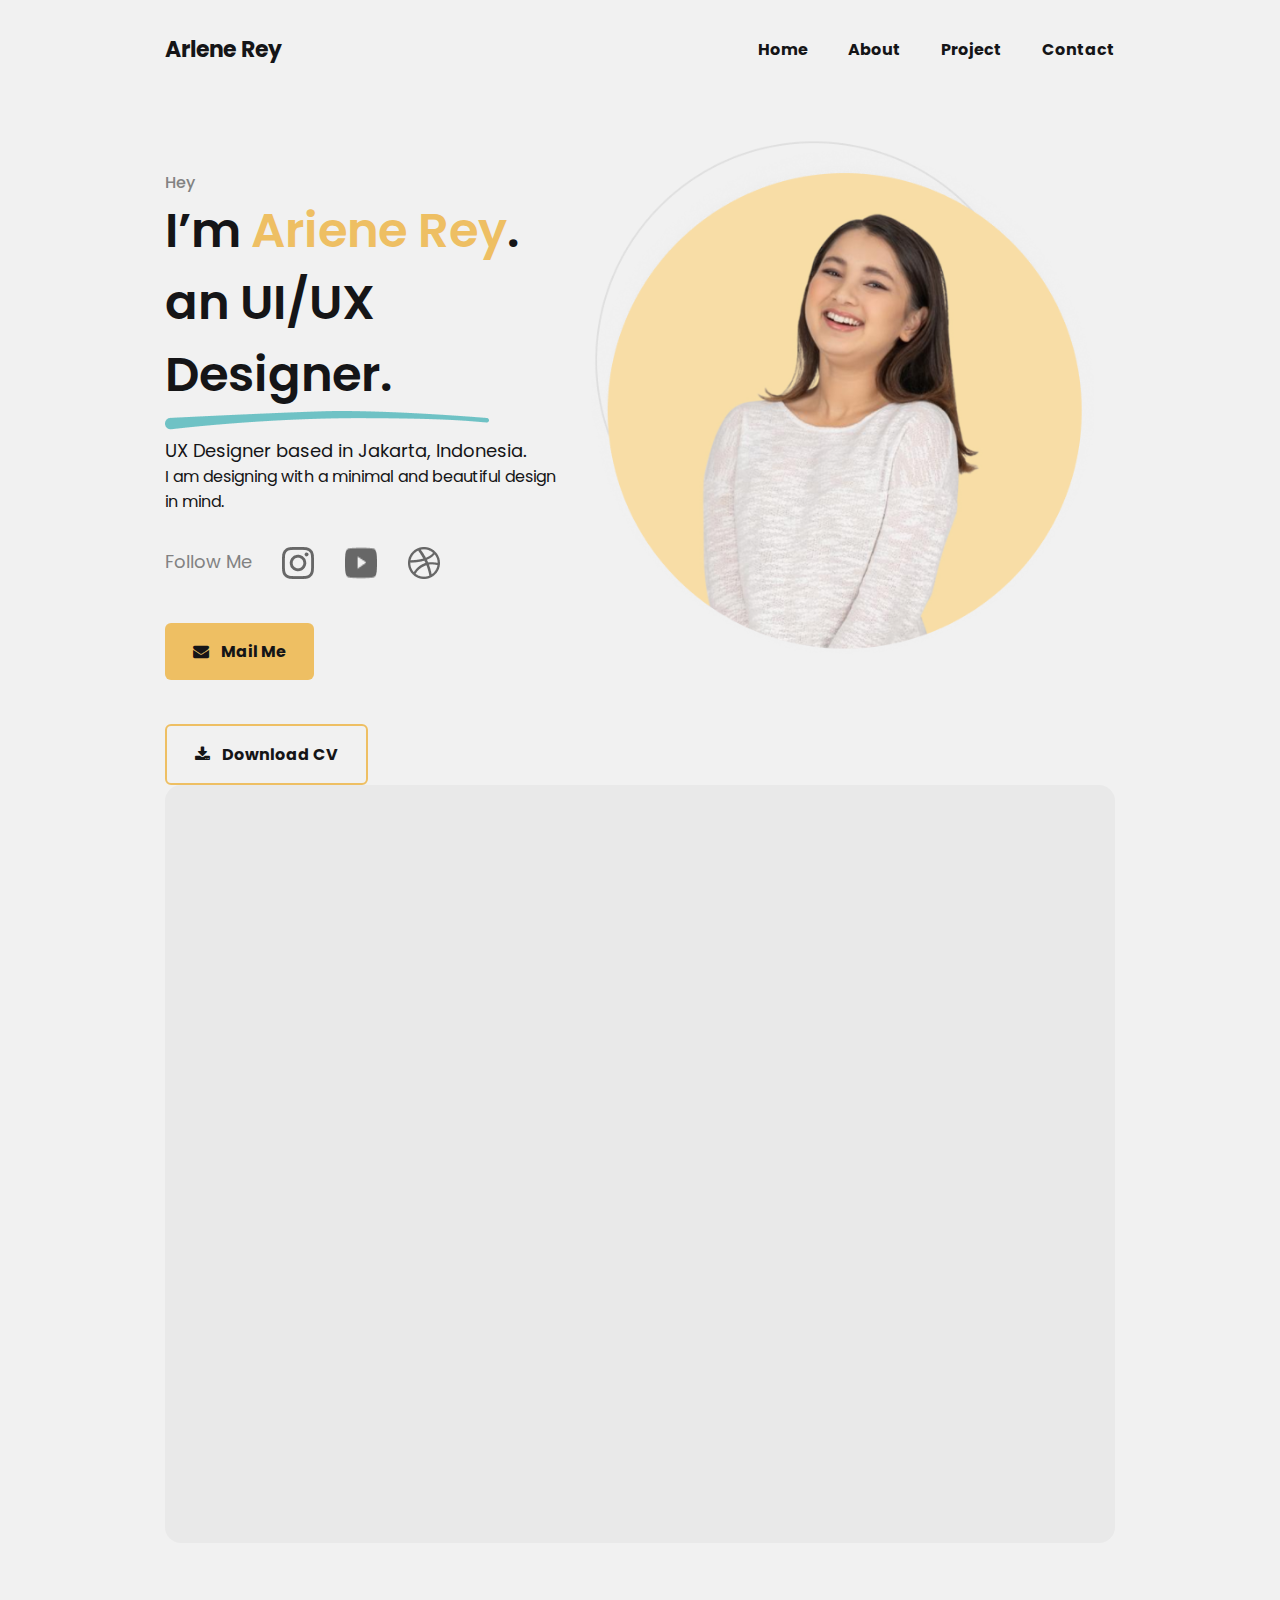
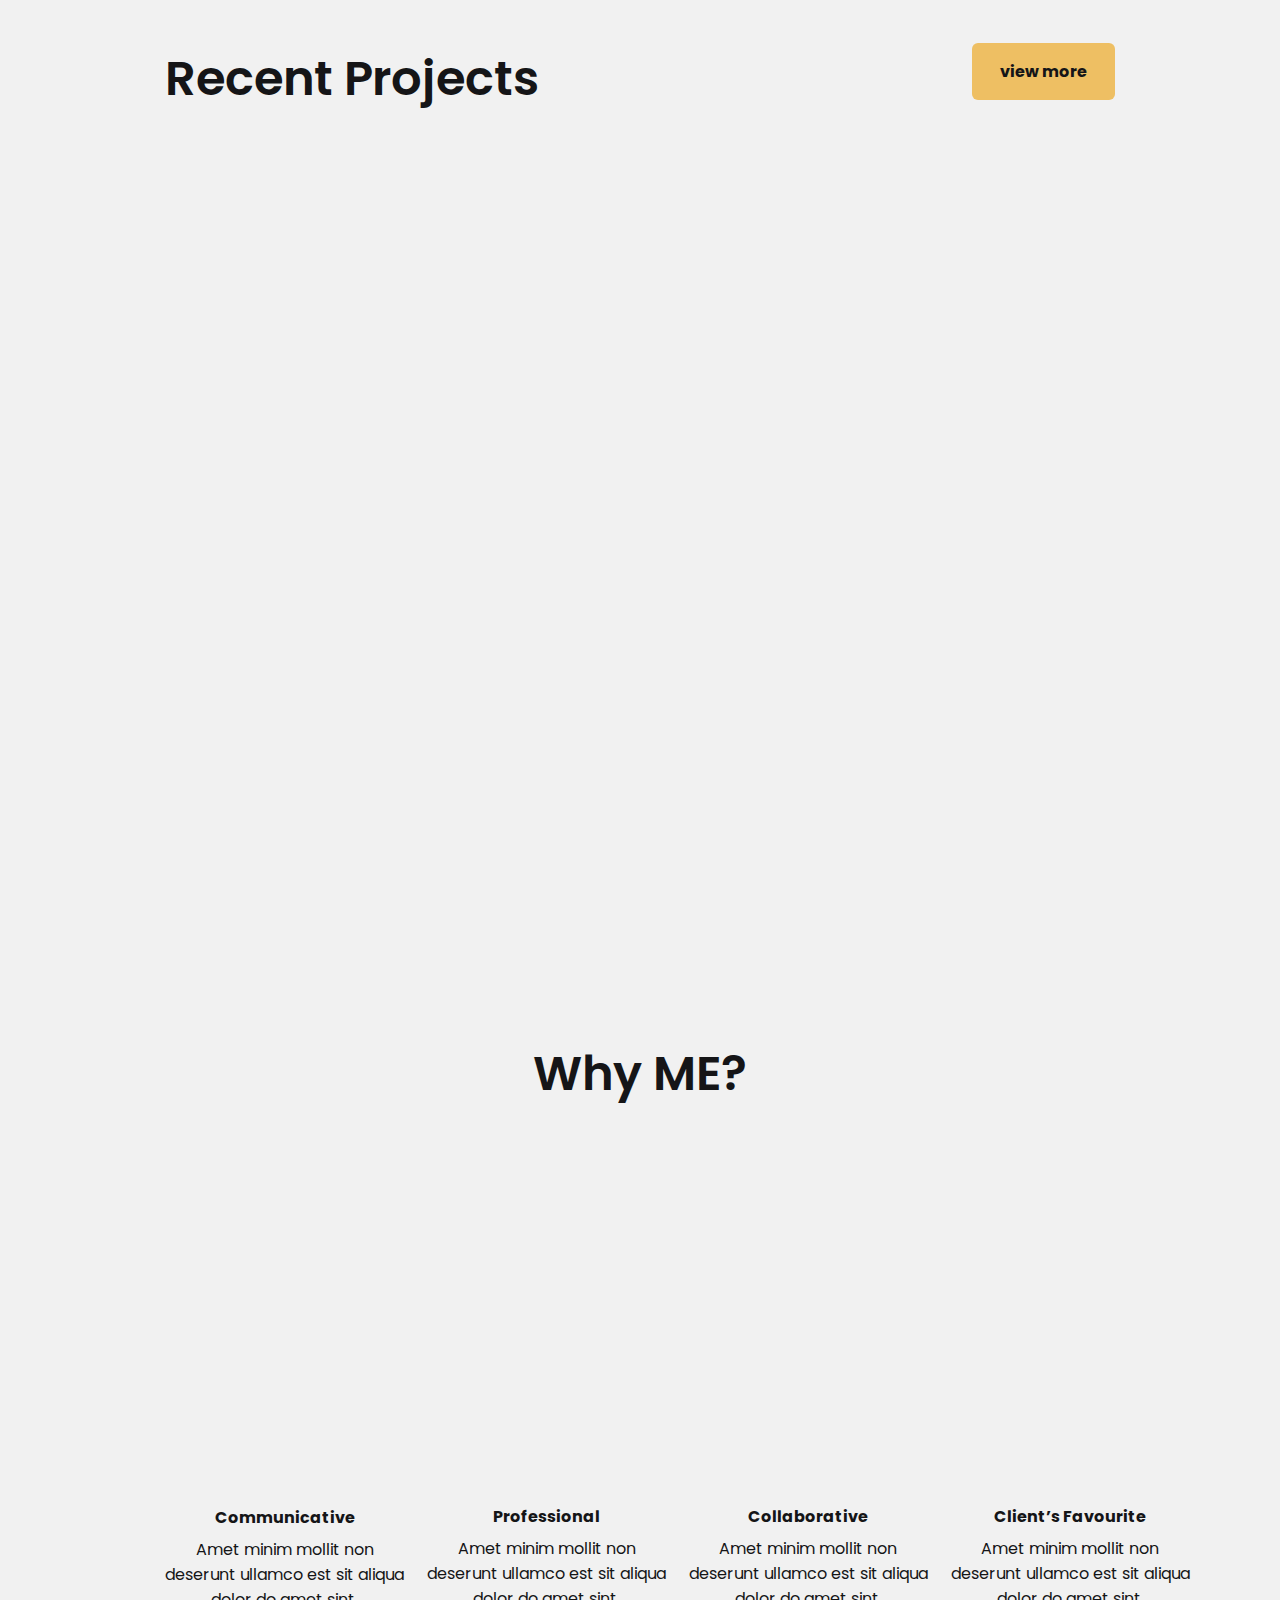
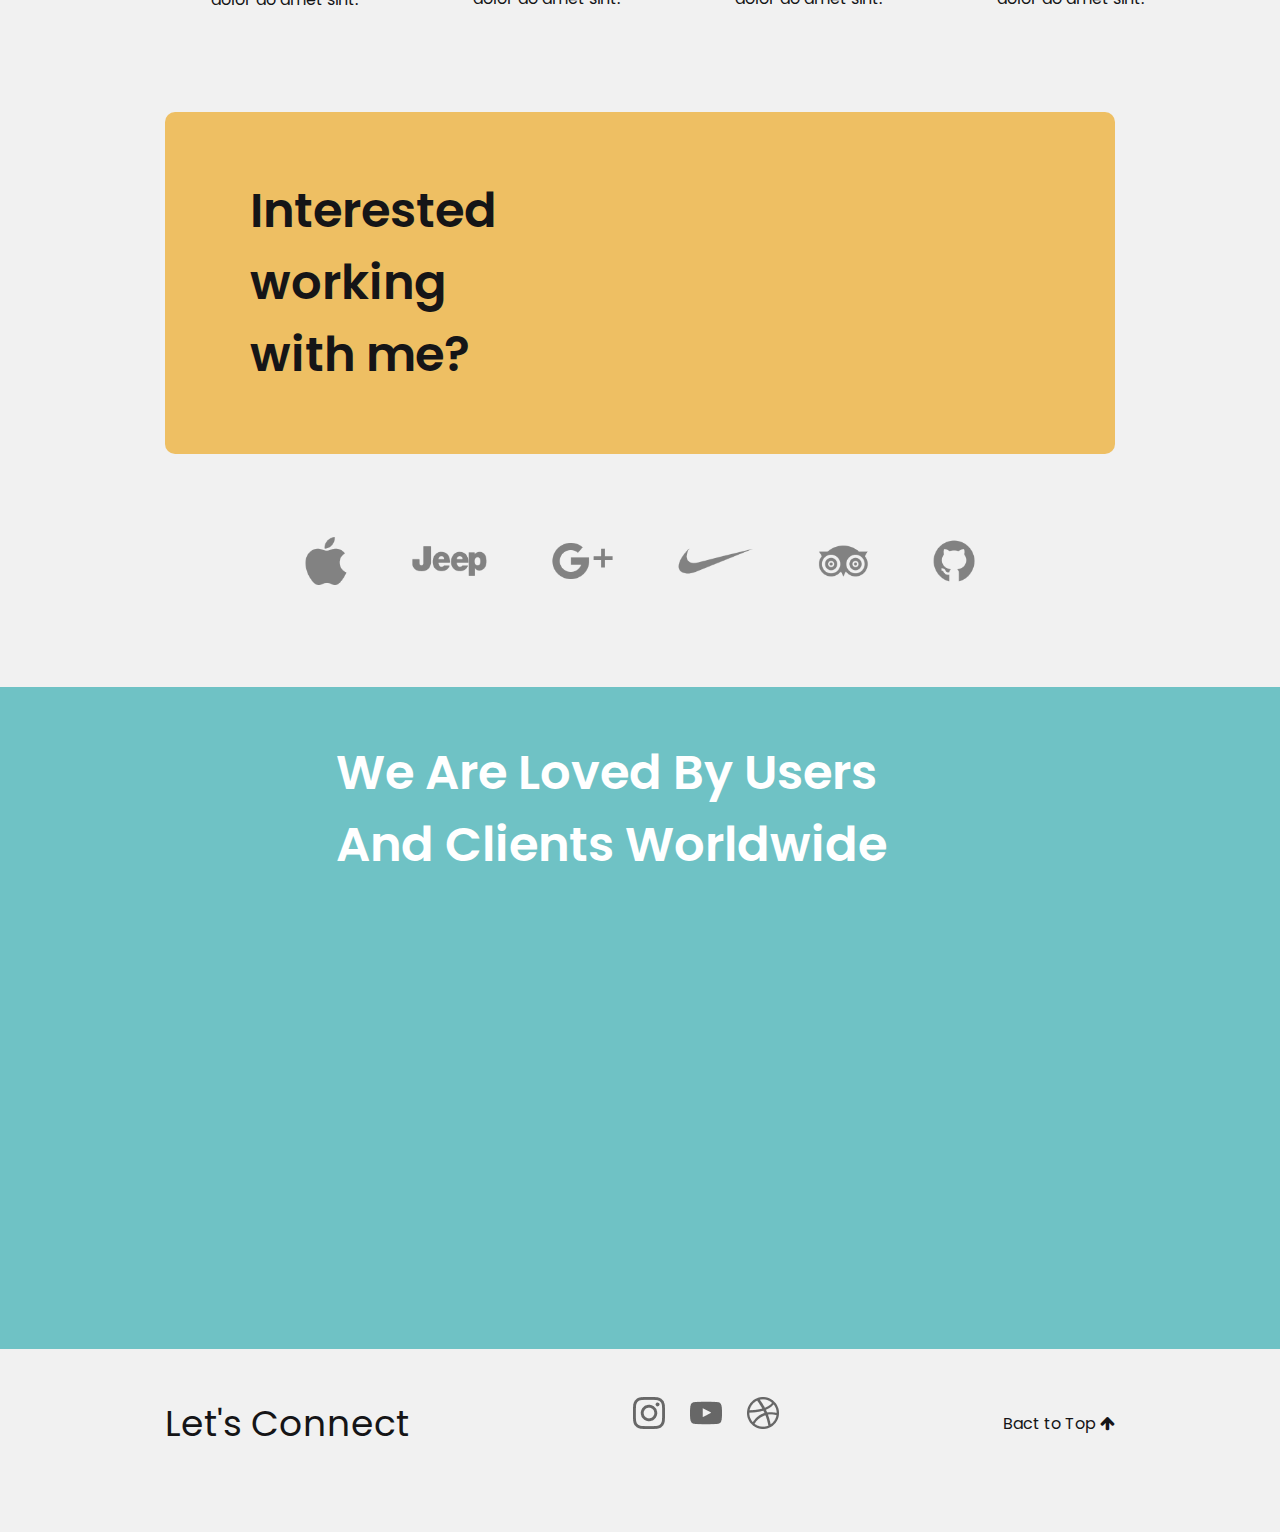
<file: Task1-Landing Page/index.html>
<!DOCTYPE html>
<html lang="en">
<head>
    <meta charset="UTF-8">
    <meta name="viewport" content="width=device-width, initial-scale=1.0">
    <title>Landing Page</title>
    <link rel="preconnect" href="https://fonts.googleapis.com">
<link rel="preconnect" href="https://fonts.gstatic.com" crossorigin>
<link href="https://fonts.googleapis.com/css2?family=Poppins:wght@100;200;400;500;600;700;800;900&display=swap" rel="stylesheet">
<link rel="stylesheet" href="index.css">
<link rel="stylesheet" href="https://cdnjs.cloudflare.com/ajax/libs/font-awesome/4.7.0/css/font-awesome.min.css">
</head>
<body>
    <main>
        <nav>
            <div class="left">
                Arlene Rey
            </div>
            <div class="right">
                <ul>
                    <li><a href="#">Home</a></li>
                    <li><a href="#">About</a></li>
                    <li><a href="#">Project</a></li>
                    <li><a href="#">Contact</a></li>
                </ul>
            </div>
        </nav>
        <section class="hero" id="nav-hero">
            <div class="hero-content">
                <h4>Hey</h4>
                <h3>I’m <span>Ariene  Rey</span>.</h3>
                <h3>an UI/UX Designer.</h3>
                <img src="images/Line Vector.png">
                <p>UX Designer based in Jakarta, Indonesia.
                    <div>I am designing with a minimal and beautiful design in mind.</div>
                </p>
                <div class="hero-follow">
                    <p class="follow-p">Follow Me</p>
                    <img src="images/icons/instagram.png" alt="">
                    <img src="images/icons/youtube.png" alt="">
                    <img src="images/icons/Vector.png" alt="">
                </div>
                <div class="hero-button">
                    <a class="btn" href="#"><i class="fa fa-envelope"></i>Mail Me</a>
                    <a class="btn btn-inverse" href="#"><i class="fa fa-download"></i>Download CV</a>
                </div>
            </div>
            <div class="hero-image">
                    <img src="images/Image.png">
            </div>
        </section>
        <section class="card-section">
            <div class="card-img fade-in">
                <img src="images/card-img.png" alt="">
            </div>
            <div class="card-content fade-in">
                <div class="card-top">
                    <img src="images/Completed Projects.png" alt="">
                    <img src="images/Positive Review’s.png" alt="">
                </div>
                <h1>Glad to Help You!</h1>
                <p>
                    <div class="card-p">As a full-service digital designer, I work closely</div>
                    <div class="card-p">with my clients to define, design and develop</div> 
                    <div class="card-p">transformative user experiences across all</div>
                    <div class="card-p">platforms and brand's touchpoints.</div>
                </p>
            </div>
        </section>
        <section class="project-section">
            <div class="project-section-title">
                <h1>Recent Projects</h1>
                    <a href="#" class="pro-btn">view more</a>
            </div>
            <div class="project-image">
                <img class="fade-in" src="images/project-img1.png" alt="">
                <img class="fade-in"  src="images/project-img2.png" alt="">
            </div>
        </section>
        <section class="why-me">
            <h1>Why ME?</h1>
            <div class="flex-wrapper">
                <div class="flex-child">
                    <img  class="fade-in" src="images/about1.png" alt="">
                    <h4>Communicative</h4>
                    <div class="about-me-content">
                        Amet minim mollit non deserunt ullamco est sit aliqua dolor do amet sint. 
                    </div>
                </div>
                <div class="flex-child">
                    <img  class="fade-in" src="images/about2.png" alt="">
                    <h4>Professional</h4>
                    <div class="about-me-content">
                        Amet minim mollit non deserunt ullamco est sit aliqua dolor do amet sint. 
                    </div>
                </div>
                <div class="flex-child">
                    <img  class="fade-in" src="images/about3.png" alt="">
                    <h4>Collaborative</h4>
                    <div class="about-me-content">
                        Amet minim mollit non deserunt ullamco est sit aliqua dolor do amet sint. 
                    </div>   
                </div>
                <div class="flex-child">
                    <img  class="fade-in" src="images/about2.png" alt="">
                    <h4>Client’s Favourite</h4>
                    <div class="about-me-content">
                        Amet minim mollit non deserunt ullamco est sit aliqua dolor do amet sint. 
                    </div>   
                </div>
            </div>
        </section>
        <article>
            <div class="article-title">
                <h1>Interested working
                    with me?</h1>
            </div>
            <div class="article-btns">
                <a class="art-btn fade-in" href="#"><i class="fa fa-envelope"></i>Email Me</a>
                <a class="art-btn fade-in" href="#">See More Projects</a>
            </div>
        </article>
        <img class="logos" src="images/Logos.png" alt="">
    </main>
    <section class="final">
        <h1>
            We Are Loved By Users And Clients Worldwide
        </h1>
        <div class="testimonal-wrapper">
            <div class="testimonals fade-in">
                <p>
                    One of the best additions to our feedback loop has been the company-wide adoption of Fellow.
                </p>
                <img src="images/Profile.png" alt="">
            </div>
            <div class="testimonals fade-in">
                <p>
                    One of the best additions to our feedback loop has been the company-wide adoption of Fellow.
                </p>
                <img src="images/Profile (1).png" alt="">
            </div>
        </div>
    </section>
    <main>
        <footer>
            <div class="footer-title">Let's Connect</div>
            <div class="footer-img">
                <img src="images/Social Icon.png" alt="">
            </div>
            <div class="footer-nav">
                Bact to Top <a href="#nav-hero"><i class="fa fa-arrow-up"></i></a>
            </div>
        </footer>
    </main>
</body>
<script src="script.js"></script>
</html>
</file>
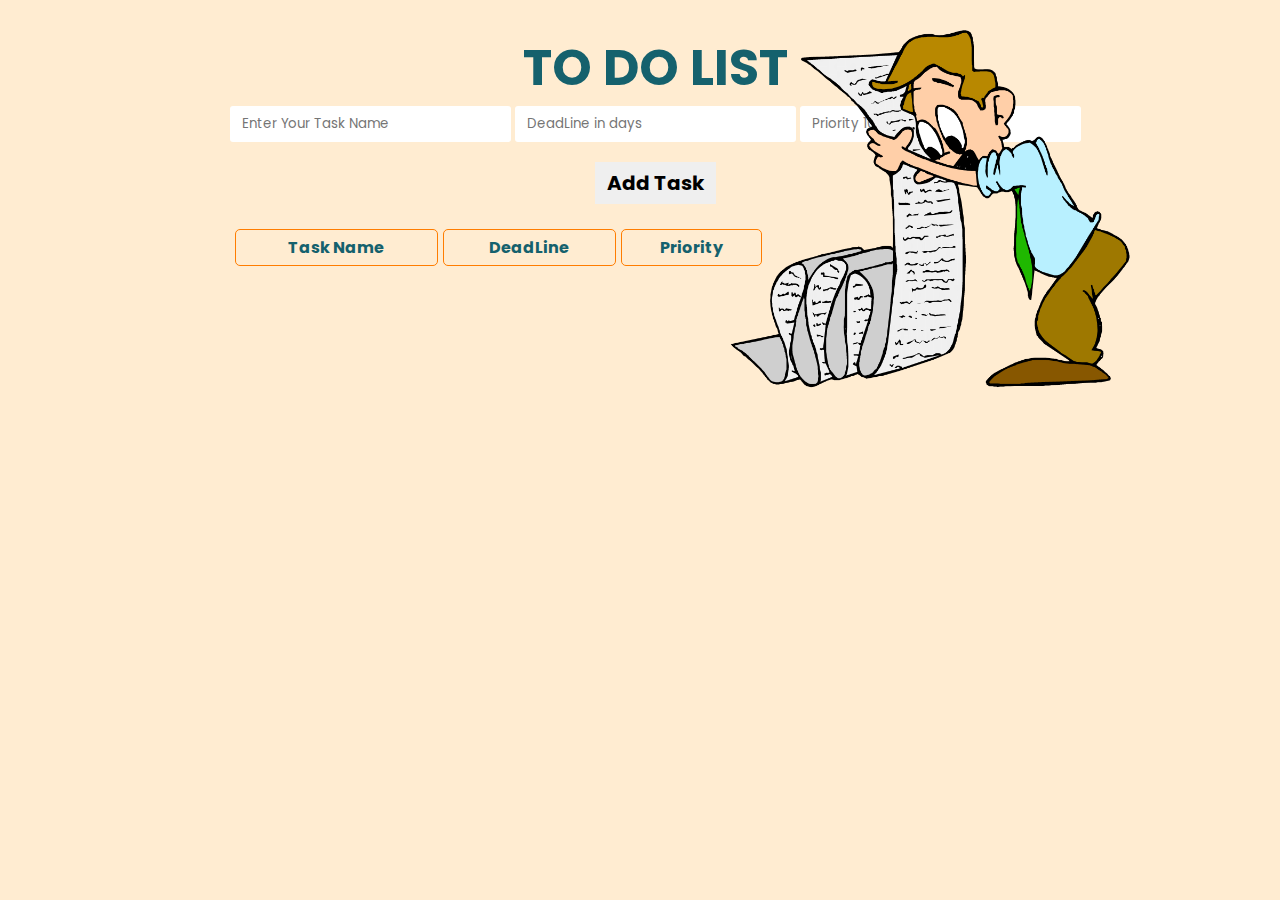
<file: Task2-TodoList/index.html>
<!DOCTYPE html>
<html lang="en">
<head>
    <meta charset="UTF-8">
    <meta name="viewport" content="width=device-width, initial-scale=1.0">
    <title>To-Do-List</title>
    <link rel="stylesheet" href="style.css">
</head>
<body>
    <div class="container">
        <div class="content">
            <h1>TO DO LIST</h1>
            <div class="input-container">
                <input id="taskname" type="text" placeholder="Enter Your Task Name">
                <input id="taskline" type="number" placeholder="DeadLine in days">
                <input id="priority" type="number" placeholder="Priority 10-High 1-Low">
                <button id="btn" >Add Task</button>
            </div>
        </div>
        <div class="right">
            <img id="image" src="kindpng_4217365.png" alt="">
        </div>
    </div>
    
    <table id="displayTable">
        <tr>
            <th>Task Name</th>
            <th>DeadLine</th>
            <th>Priority</th>
        </tr>
    </table>
</body>
<script src="script.js"></script>
</html>
</file>
<file: Task1-Landing Page/index.css>
*{
    margin:0;
    padding:0;
    box-sizing: border-box;
    font-family: 'Poppins', sans-serif;
    color: #151517;
    scroll-behavior: smooth;
   
}

h1{
    font-size: 48px;
    font-weight: 600;
}
body{
    background-color: #f1f1f1;
    
}
main{
    padding:33px 165px;
    padding-top: 0px;
}
nav{
    display: flex;
    justify-content: space-between;
    line-height: 100px;
}
ul{
    list-style: none;
    display: flex;
    gap: 40px;
}
.left{
    font-weight: 700;
    font-size: 22px;
    cursor: pointer;
}
 a{
    text-decoration: none;
    font-weight: 700;
}
nav a:hover,
nav a:active{
    color: #EEBF63;
}
/* Nav end */
.hero{
    display: flex;
    justify-content: space-between;
}
.hero-content{
    margin-top: 40px;
}
.hero-content h4{
    padding-top: 30px;
    font-weight: 500;
    color: #828282;
}
.hero-content h3{
    font-weight: 600;
    font-size: 48px;
}
.hero-content h3 span{
    color: #EEBF63;
}
.hero-content p{
    font-weight: 400;
    font-size: 18px;
}
.hero-image img{
    width: 553px;
    height: 575px;
}
.hero-follow{
    display: flex;
    gap: 30px;
    margin-top: 33px;
}
.follow-p{
 color: #828282;
 line-height: 30px;
}
.btn{
    background-color: #EEBF63;
    padding:16px 28px;
    border-radius: 6px;
    display: inline-block;
    margin-top: 44px;
    margin-right: 30px;
    transition-duration: .3s;
}
.btn i{
    margin-right: 12px;
}
.btn:hover,.pro-btn:hover{
    background:transparent;
    border: 2px solid #EEBF63;
}
.btn-inverse:hover{
    background-color: #EEBF63;
}
.btn-inverse{
    background:transparent;
    border: 2px solid #EEBF63;
}
/* hero section  end*/


.card-section{
    display: flex;
    background-color: #E9E9E9;
    border-radius: 16px;
    gap: 60px;
    padding: 65px 63px;
}
.card-top {
    display: flex;
    justify-content: space-between;
}
.card-top img{
    height: 80px;
}
.card-content h1{
    margin-top: 70px;
    margin-bottom: 19px;
 
}
.card-p{
    line-height: 45px;
    font-size: 20px;
}

/* card section end */


.project-section{
    display: flex;
    flex-direction: column;
    margin-top: 100px;
}
.project-image{
    display: flex;
    gap: 30px;
}

.pro-btn{
    margin:0px;
    height: max-content;
    padding:16px 28px;
    background-color: #EEBF63;
    border-radius: 6px;
    transition-duration: .3s;
}
.project-section-title{
    display: flex;
    justify-content: space-between;
    margin-bottom: 60px;
}
.project-image img{
    width: 500px;
}

/* project section end */


.why-me{
    margin-top: 80px;
   
    text-align: center;
}
.flex-child img{
    width: 239.75px;
}
.flex-wrapper{
    margin-top: 50px;
    display: flex;
    gap: 22px;
}
.flex-child{
    display: flex;
    width: 241px;
    gap: 7px;
    flex-direction: column;
}
.flex-child h4{
    margin-top: 25px;
}
/* project end */
article{
    margin-top: 100px;
    border-radius: 10px;
    display: flex;
    padding:63px 85px;
    gap: 140px;
    background-color: #EEBF63;
}
.article-title{
    width: 265px;
}
.article-btns{
    display: flex;
    gap: 50px;
    align-items: center;
}
.art-btn{
    background-color: #ffff;
    padding:16px 28px;
    border-radius: 6px;
    transition-duration: .3s; 
}
.art-btn:hover{
    background: transparent;
    border: 2px solid #ffff;
}
.art-btn i{
    margin-right: 5px;
}
.logos{
    margin-top: 50px;
    width: 100%;
}

/* article end */


.final{
    background-color: #6FC2C5;
    padding: 50px 0px;
}
.testimonal-wrapper{
    display: flex;
    justify-content: center;
    gap: 50px;
    margin-top: 52px;

}
.final h1{
    margin: 0px auto;
    width: 609px;
    color: #ffff;
}    
.testimonals{
    background-color: #ffff;
    width: 530px;
    padding: 52px 55px;
    border-radius: 18px;
    border-top-right-radius: 0px;
}
.testimonals p{
    font-size: 24px;
    margin-bottom: 100px;
}


/* testimonal end */


footer{
    display: flex;
    line-height: 150px;
    align-items: center;
    justify-content: space-between;
    
}
.footer-title{
    font-size: 36px;
}
.footer-nav a{
    scroll-behavior: smooth;
}

.fade-in{
    opacity:0;
    transition: opacity 300ms ease-in;
}
.fade-in.appear{
    opacity: 1;
}
</file>
<file: Task2-TodoList/style.css>
@import url('https://fonts.googleapis.com/css2?family=Poppins:wght@400;500;700;900&display=swap');
*{
    margin: 0px;
    padding: 0px;
    box-sizing: border-box;
    font-family: 'Poppins', sans-serif;
    user-select: none;
}
h1{
    color: #15616D;
    font-size: 50px;
    text-align: center;
}
body{
    margin:30px;
  background-color: #FFECD1;
  
}
.container{
    display: flex;
    margin-left: 200px;
}
table{
    width: 44%;
    margin-left: 200px;
    margin-top: 20px;
    border-spacing: 5px;
    
}
button{
    display: block;
    width: max-content;
    margin: 0px auto;
    padding:6px 12px;
    font-weight: 700;
    border: 0px;
    margin-top: 20px;
    font-size: 20px;
}
td,th{
    padding:5px;
    border: 1px solid #FF7D00;
    color: #001524;
    font-weight: 500;
    border-radius: 5px;
    
}
th{
    color: #15616D;
    font-weight: 700;
}
td:hover{
    background-color: #78290F;
    color: #FFECD1;
}
#image{
    position: absolute;
    width: 400px;
    right: 150px;
}
input{
    padding: 8px 12px;
    border-radius: 3px;
    border: 0px;
    outline: none;
    color: #454ADE;
}
</file>
